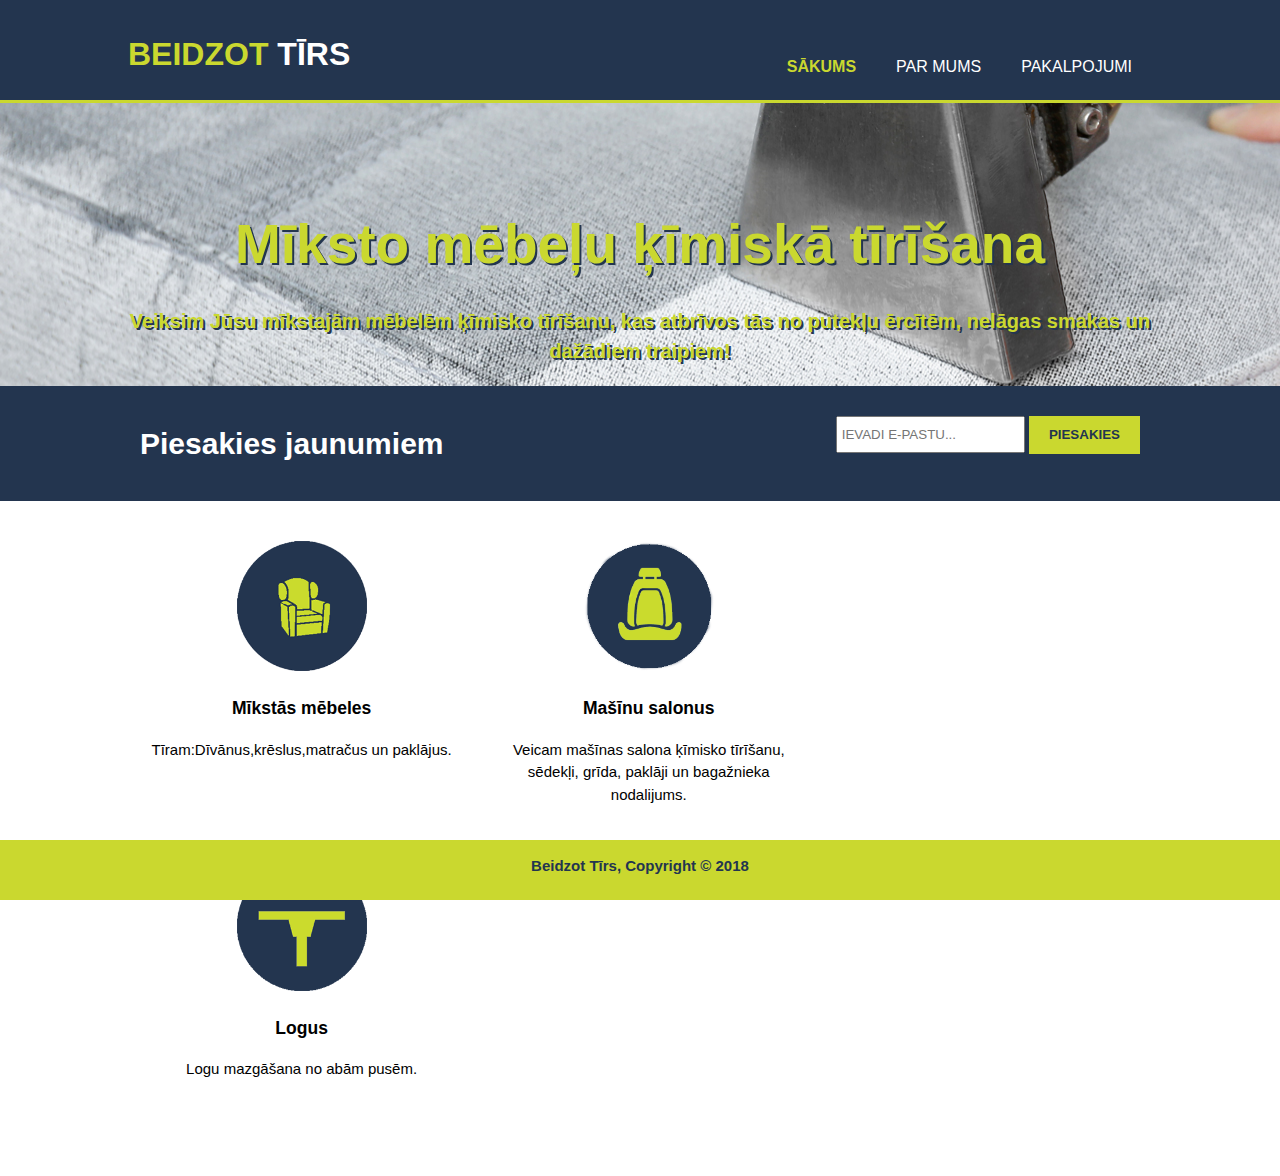
<file: Beidzot Tīrs/index.html>
<!DOCTYPE html>
<html>
  <head>
    <meta charset="utf-8">
    <meta name="viewport" content="width=device-width">
    <meta name="decription" content="Mīksto mēbeļu ķīmiskā tīrīšana">
    <meta name="keywords" content="ķīmiskā tīrīšana,mēbeļu tīrīšana">
    <title>Beidzot tīrs</title>
    <link rel="stylesheet" href="./css/style.css">
  </head>
  <body>
    <header>
     <div class="container">
       <div id="branding">
          <a href="index.html"><h1><span class="highlight">BEIDZOT</span> TĪRS</h1></a>
     </div>
     <nav>
        <ul>
          <li class="current"><a href="index.html">SĀKUMS</a></li>
            <li><a href="about.html">PAR MUMS</a></li>
              <li><a href="servises.html">PAKALPOJUMI</a></li>
        </ul>
     </nav>
    </header>
<section id="showcase">
      <div class="container">
         <h1>Mīksto mēbeļu ķīmiskā tīrīšana</h1>
         <p>Veiksim Jūsu mīkstajām mēbelēm ķīmisko tīrīšanu, kas atbrīvos tās no putekļu ērcītēm, nelāgas smakas un dažādiem traipiem! </p>
      </div>
</section>

    <section id="newsletter">
      <div class="container">
        <h1>Piesakies jaunumiem</h1>
        <form method="post" action="mailto: beidzot.tirs@gmail.com">
           <input type="email" placeholder="IEVADI E-PASTU...">
           <button type="submit" class="button_1">PIESAKIES</button>
        </form>
      </div>
    </section>

    <section id="boxes">
      <div class="container">
        <div class="box">
          <img src="./img/kresli.png">
          <h3>Mīkstās mēbeles</h3>
          <p>Tīram:Dīvānus,krēslus,matračus un paklājus.</p>
        </div>
        <div class="box">
          <img src="./img/salons.png">
          <h3>Mašīnu salonus</h3>
          <p>Veicam mašīnas salona ķīmisko tīrīšanu, sēdekļi, grīda, paklāji un bagažnieka nodalijums.</p>
        </div>
        <div class="box">
          <img src="./img/logs.png">
          <h3>Logus</h3>
          <p>Logu mazgāšana no abām pusēm.</p>
        </div>
      </div>
    </section>

    <footer>

     <p>Beidzot Tīrs, Copyright &copy; 2018</P>
    </footer>
  </body>
</html>
</file>
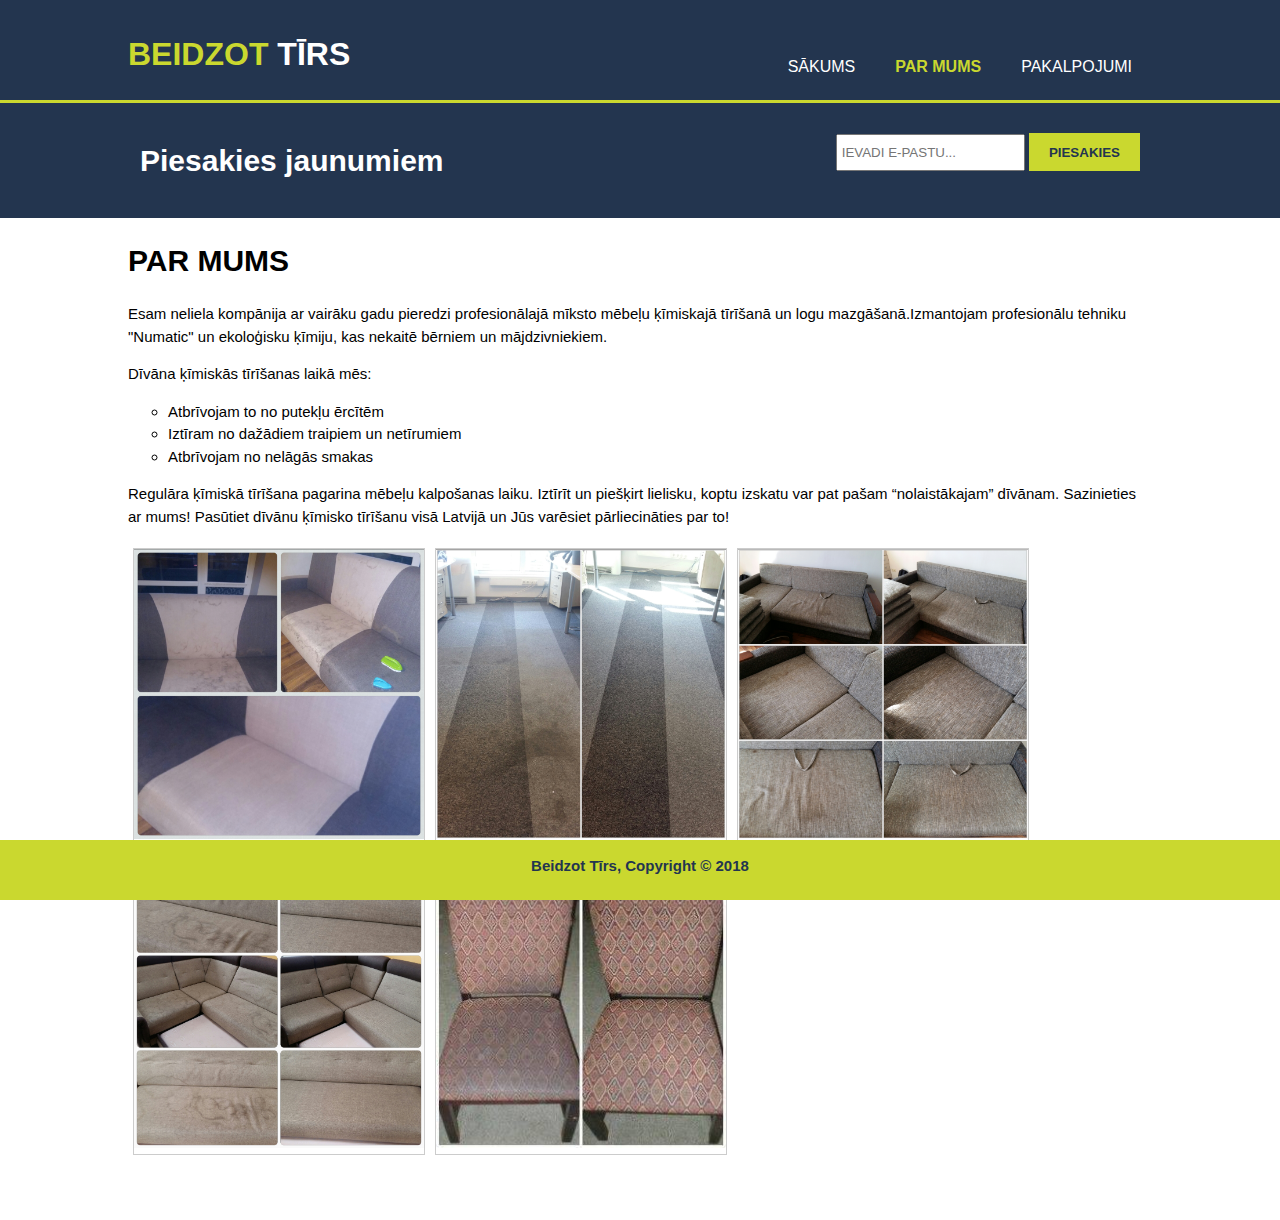
<file: Beidzot Tīrs/about.html>
<!DOCTYPE html>
<html>
  <head>
    <meta charset="utf-8">
    <meta name="viewport" content="width=device-width">
    <meta name="decription" content="Mīksto mēbeļu ķīmiskā tīrīšana">
    <meta name="keywords" content="ķīmiskā tīrīšana,mēbeļu tīrīšana">
    <title>Par mums</title>
    <link rel="stylesheet" href="./css/style.css">
  </head>
  <body>
    <header>
     <div class="container">
       <div id="branding">
        <a href="index.html"> <h1><span class="highlight">BEIDZOT</span> TĪRS</h1></a>
     </div>
     <nav>
        <ul>
          <li><a href="index.html">SĀKUMS</a></li>
            <li class="current"><a href="about.html">PAR MUMS</a></li>
              <li><a href="servises.html">PAKALPOJUMI</a></li>
        </ul>
     </nav>
    </header>


    <section id="newsletter">
      <div class="container">
        <h1>Piesakies jaunumiem</h1>
        <form method="post" action="mailto: beidzot.tirs@gmail.com">
           <input type="email" placeholder="IEVADI E-PASTU...">
           <button type="submit" class="button_1">PIESAKIES</button>
        </form>
      </div>
    </section>

    <section id="main">
      <div class="container">

          <h1 class="page-title">PAR MUMS</h1>
          <p>Esam neliela kompānija ar vairāku gadu pieredzi profesionālajā mīksto mēbeļu ķīmiskajā tīrīšanā un logu mazgāšanā.Izmantojam profesionālu tehniku "Numatic" un ekoloģisku ķīmiju, kas nekaitē bērniem un mājdzivniekiem.</p>
          <p>Dīvāna ķīmiskās tīrīšanas laikā mēs:</p>
          <ul style="list-style-type:circle">
            <li>Atbrīvojam to no putekļu ērcītēm</li>
            <li>Iztīram no dažādiem traipiem un netīrumiem</li>
            <li>Atbrīvojam no nelāgās smakas</li>
          </ul>
          <p>Regulāra ķīmiskā tīrīšana pagarina mēbeļu kalpošanas laiku. Iztīrīt un piešķirt lielisku, koptu izskatu var pat pašam “nolaistākajam” dīvānam. Sazinieties ar mums!
Pasūtiet dīvānu ķīmisko tīrīšanu visā Latvijā un Jūs varēsiet pārliecināties par to!</p>


       <a target="_blank" href="./img/kolaza3.jpg">
         <div class="gallery">
          <img src="./img/kolaza3.jpg" alt="./img/kolaza3.jpg" width="300" height="200"/>
       </a>
          </div>


         <a target="_blank" href="./img/kolaza4.jpg">
     <div class="gallery">
         <img src="./img/kolaza4.jpg" alt="./img/kolaza4.jpg" width="300" height="200"/>
        </a>
     </div>


      <a target="_blank" href="./img/kolaza.jpg">
    <div class="gallery">
    <img src="./img/kolaza.jpg" alt="./img/kolaza.jpg" width="300" height="200">
     </a>
    </div>

     <a target="_blank" href="./img/kolaza1.jpg">
 <div class="gallery">
  <img src="./img/kolaza1.jpg" alt="./img/kolaza1.jpg" width="300" height="200"/>
   </a>
</div>


     <a target="_blank" href="./img/kresls2.jpg">
<div class="gallery">
<img src="./img/kresls2.jpg" alt="./img/kresls2.jpg" width="300" height="200"/>
   </a>
</div>



    </div>
    </section>

    <footer>
       <p>Beidzot Tīrs, Copyright &copy; 2018</P>
    </footer>
  </body>



</html>
</file>
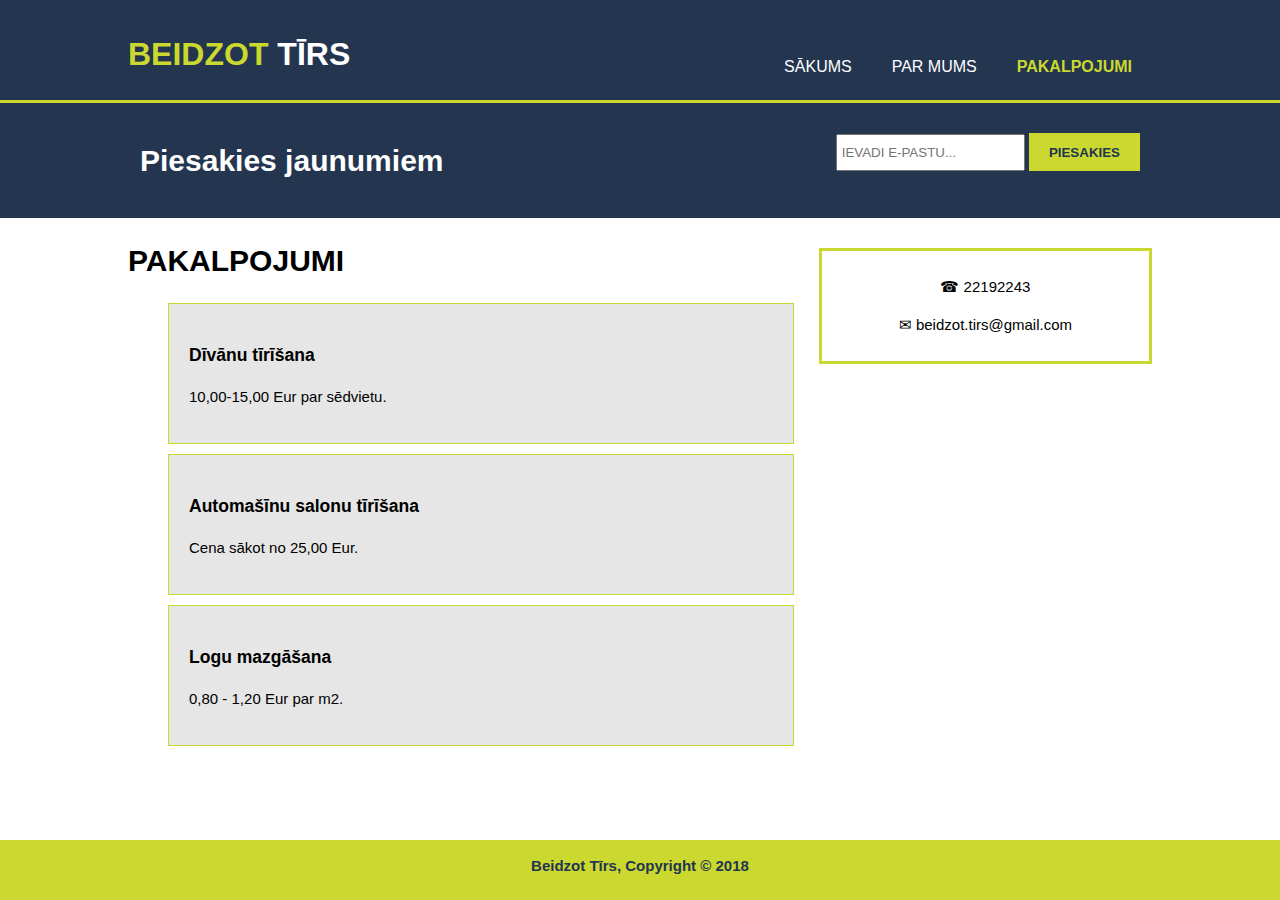
<file: Beidzot Tīrs/servises.html>
<!DOCTYPE html>
<html>
  <head>
    <meta charset="utf-8">
    <meta name="viewport" content="width=device-width">
    <meta name="decription" content="Mīksto mēbeļu ķīmiskā tīrīšana">
    <meta name="keywords" content="ķīmiskā tīrīšana,mēbeļu tīrīšana">
    <title>Pakalpojumi</title>
    <link rel="stylesheet" href="./css/style.css">
  </head>
  <body>
    <header>
     <div class="container">
       <div id="branding">
         <a href="index.html"><h1><span class="highlight">BEIDZOT</span> TĪRS</h1></a>
     </div>
     <nav>
        <ul>
          <li><a href="index.html">SĀKUMS</a></li>
            <li><a href="about.html">PAR MUMS</a></li>
              <li class="current"><a href="servises.html">PAKALPOJUMI</a></li>
        </ul>
     </nav>
    </header>


    <section id="newsletter">
      <div class="container">
        <h1>Piesakies jaunumiem</h1>
        <form method="post" action="mailto: beidzot.tirs@gmail.com">
           <input type="email" placeholder="IEVADI E-PASTU...">
           <button type="submit" class="button_1">PIESAKIES</button>
        </form>
      </div>
    </section>

    <section id="main">
      <div class="container">
      <article id="main-col">

          <h1 class="page-title">PAKALPOJUMI</h1>
          <ul id="services">
            <li>
              <h3>Dīvānu tīrīšana</h3>
              <p>10,00-15,00 Eur par sēdvietu.</p>
            </li>
            <li>
               <h3>Automašīnu salonu tīrīšana</h3>
                <p>Cena sākot no 25,00 Eur.</p>
            </li>
            <li>
                  <h3>Logu mazgāšana</h3>
                  <p>0,80 - 1,20 Eur par m2.</p>
            </li>
          </ul>
      </article>


     <aside id="sidebar">
       <div class="dark">
      <p>&#9742; 22192243</p>
      <p>&#9993; beidzot.tirs@gmail.com</p>
       </aside>
       <div>
   </div>

       </div>
    </section>

    <footer>
       <p>Beidzot Tīrs, Copyright &copy; 2018</P>
    </footer>
  </body>



</html>
</file>
<file: Beidzot Tīrs/css/style.css>
body{
  font: 15px/1.5 Arial, Helvetica, sans-serif;
  padding:0;
  margin:0;
  background-color:#ffffff;
  min-height:100%;
  padding-bottom: 60px;
}
/* Global*/
.container{
  width:80%;
  margin:auto;
  overflow:hidden;

}



.button_1{
  height:38px;
  background:#cad82f;
  border:0;
  padding-left:20px;
  padding-right:20px;
  color:#23354f;
  font-weight:bold;
}


/*header */
header{
  background:#23354f;
  color:#ffffff;
  padding-top:30px;
  min-height:70px;
  border-bottom:#cad82f 3px solid;
}

header a{
  color:#ffffff;
  text-decoration:none;
  text-trasform: uppercase;
  font-size:16px;
}


header li{
  float:left;
  display:inline;
  padding: 0 20px 0 20px;
}

header #branding{
  float:left;
}

header #branding h1{
  margin:0;
}

header nav{
  float:right;
  margin-top:10px;
}

header .highlight,header .current a{
  color:#cad82f;
  font-weight:bold;
}

header a:hover{
  color:#cccccc;
  font-weight:bold;
}

/*Showcase*/
#showcase{
  min-height:250px;
  background:url('../img/showcase.jpg') no-repeat 0 -600px;
  text-align:center;
  color:#cad82f;

}

#showcase h1{
  margin-top:100px;
  font-size:55px;
  margin-bottom:10px;
  text-shadow: 2px 2px #23354f;
}
#showcase p{
  font-size:20px;
  font-weight:bold;
  text-shadow: 2px 2px #23354f;
}
/*Newsletter*/
#newsletter{
  padding:15px;
  color:#ffffff;
  background:#23354f;
}

#newsletter h1{
  float:left;
}
#newsletter form{
  float:right;
  margin-top:15px;
}

#newsletter input[type="email"]{
  padding:4px;
  height:25px;
  width::250px;
}

div.gallery {
    margin: 5px;
    border: 1px solid #ccc;
    float: left;
    width: 290px;
}

div.gallery:hover {
    border: 1px solid #777;
}

div.gallery img {
    width: 100%;
    height: auto;
}

div.desc {
    padding: 15px;
    text-align: center;
}

/*Boxes*/
#boxes{
  margin-top:20px;
}

#boxes .box{
  float:left;
  width:30%;
  padding:20px;
  text-align:center;
}

#boxes .box img{
  width:130px;
}
/*sidebar*/

aside#sidebar{
  list-style:none;
  padding:10px;
  float:right;
  margin-bottom:5px;
  width:30%;
  margin-top:30px;
  border:#cad82f solid 3px;
  text-align: center;

}

/*services*/
ul#services li{
  list-style:none;
  padding:20px;
  border:#cad82f solid 1px;
  margin-bottom:10px;
  background:#e6e6e6;
}


/*Main-col*/
article#main-col{
  float:left;
  width:65%;
}

footer{
  position:fixed;
  bottom:0;
  height:60px;
  width:100%;
  color:#23354f;
  background-color:#cad82f;
  text-align:center;
  font-weight:bold;

}

/*Media Queries */
@media(max-width:768px){
  header #branding,
  header nav,
  header nav li,
  #newsletter h1
  #newsletter form,
  #boxes .box,
  #sidebar aside{
    float:none;
    text-align:center;
    width:100%;
  }
  header{
    padding-bottom:20px;
  }
#showcase h1{
  margin-top:40px;
}

#newsletter button{
  display:block;
  width:100%;
}

#newsletter form input[type="email"]{
  width:100%;
  margin-bottom:5px;
}


}
</file>
